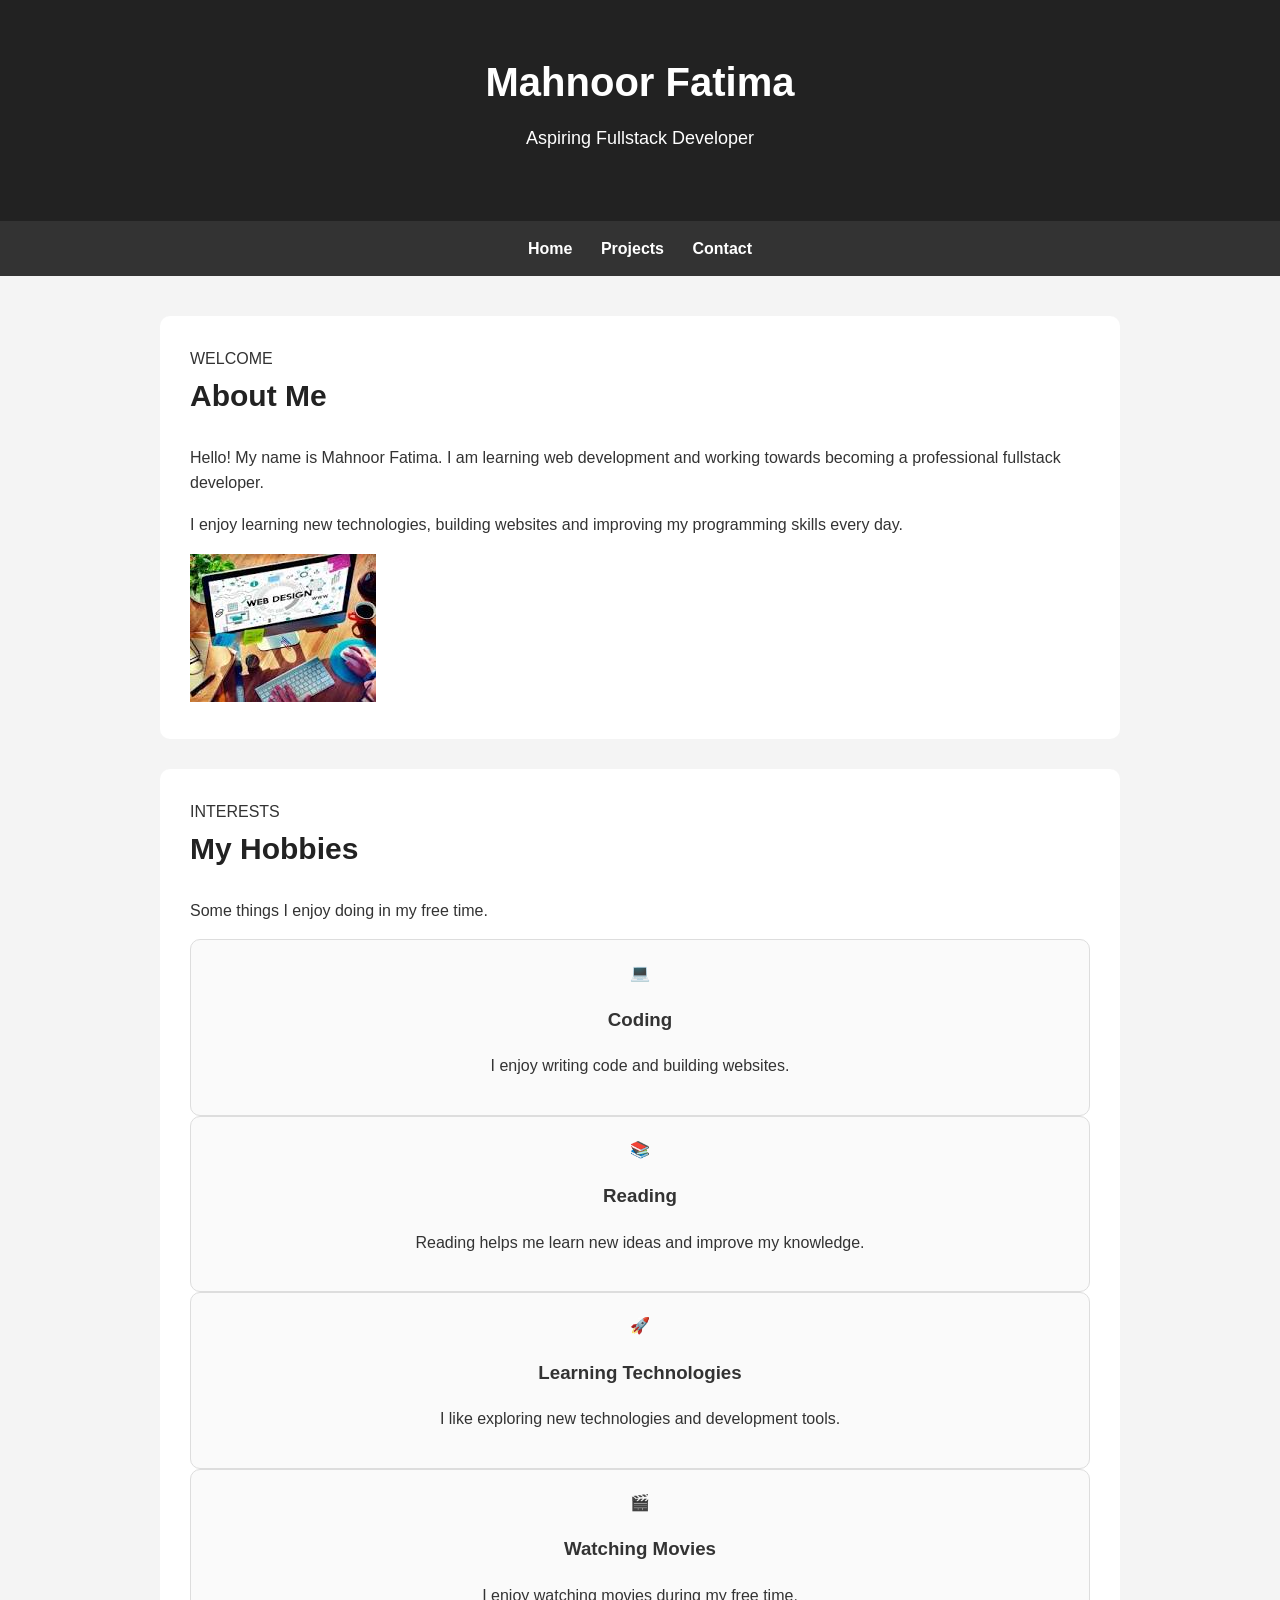
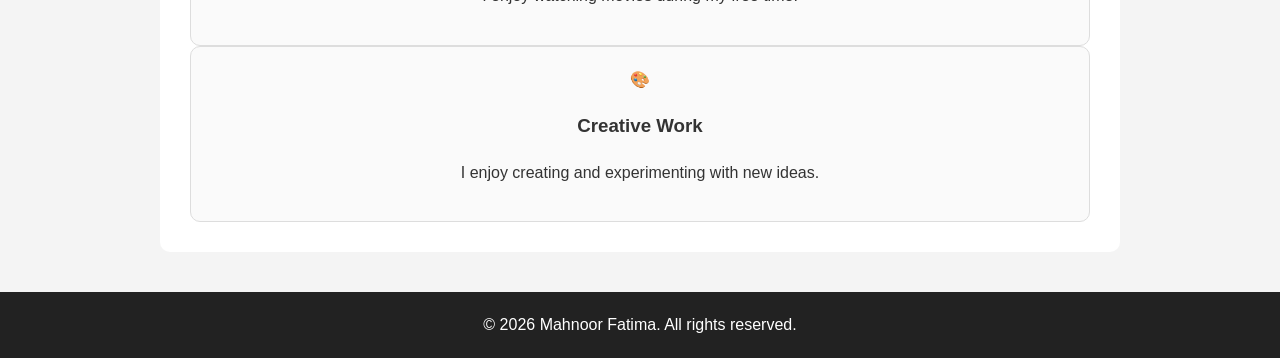
<file: index.html>
<!DOCTYPE html>
<html lang="en">

<head>
    <meta charset="UTF-8">
    <meta name="viewport" content="width=device-width, initial-scale=1.0">

    <title>Mahnoor Fatima | Portfolio</title>

    <link rel="stylesheet" href="style.css">
</head>

<body>

    
    <header class="header">
        <div class="container">

            <h1>Mahnoor Fatima</h1>

            <p>Aspiring Fullstack Developer</p>

        </div>
    </header>


    <!-- Navigation -->
    <nav class="navbar">

        <div class="container nav-container">

            <a href="index.html" class="active">Home</a>

            <a href="projects.html">Projects</a>

            <a href="contact.html">Contact</a>

        </div>

    </nav>


    <!-- Main Content -->
    <main>

        <!-- About Section -->
        <section class="section">

            <div class="container">

                <div class="about-card">

                    <div class="about-text">

                        <span class="section-tag">WELCOME</span>

                        <h2>About Me</h2>

                        <p>
                            Hello! My name is Mahnoor Fatima.
                            I am learning web development and
                            working towards becoming a professional
                            fullstack developer.
                        </p>

                        <p>
                            I enjoy learning new technologies,
                            building websites and improving my
                            programming skills every day.
                        </p>

                    </div>


                    <div class="about-image">

                        <img src="webtechnology.png" alt="Web Technology">

                    </div>

                </div>

            </div>

        </section>


        <!-- Hobbies Section -->
        <section class="section hobbies-section">

            <div class="container">

                <div class="section-heading">

                    <span class="section-tag">INTERESTS</span>

                    <h2>My Hobbies</h2>

                    <p>
                        Some things I enjoy doing in my free time.
                    </p>

                </div>


                <div class="hobby-grid">

                    <!-- Hobby 1 -->
                    <div class="hobby-card">

                        <div class="hobby-icon">💻</div>

                        <h3>Coding</h3>

                        <p>
                            I enjoy writing code and building
                            websites.
                        </p>

                    </div>


                    <!-- Hobby 2 -->
                    <div class="hobby-card">

                        <div class="hobby-icon">📚</div>

                        <h3>Reading</h3>

                        <p>
                            Reading helps me learn new ideas
                            and improve my knowledge.
                        </p>

                    </div>


                    <!-- Hobby 3 -->
                    <div class="hobby-card">

                        <div class="hobby-icon">🚀</div>

                        <h3>Learning Technologies</h3>

                        <p>
                            I like exploring new technologies
                            and development tools.
                        </p>

                    </div>


                

                    <!-- Hobby 5 -->
                    <div class="hobby-card">

                        <div class="hobby-icon">🎬</div>

                        <h3>Watching Movies</h3>

                        <p>
                            I enjoy watching movies during
                            my free time.
                        </p>

                    </div>


                    <!-- Hobby 6 -->
                    <div class="hobby-card">

                        <div class="hobby-icon">🎨</div>

                        <h3>Creative Work</h3>

                        <p>
                            I enjoy creating and experimenting
                            with new ideas.
                        </p>

                    </div>

                </div>

            </div>

        </section>

    </main>


    <!-- Footer -->
    <footer class="footer">

        <div class="container">

            <p>
                &copy; 2026 Mahnoor Fatima. All rights reserved.
            </p>

        </div>

    </footer>

</body>

</html>
</file>
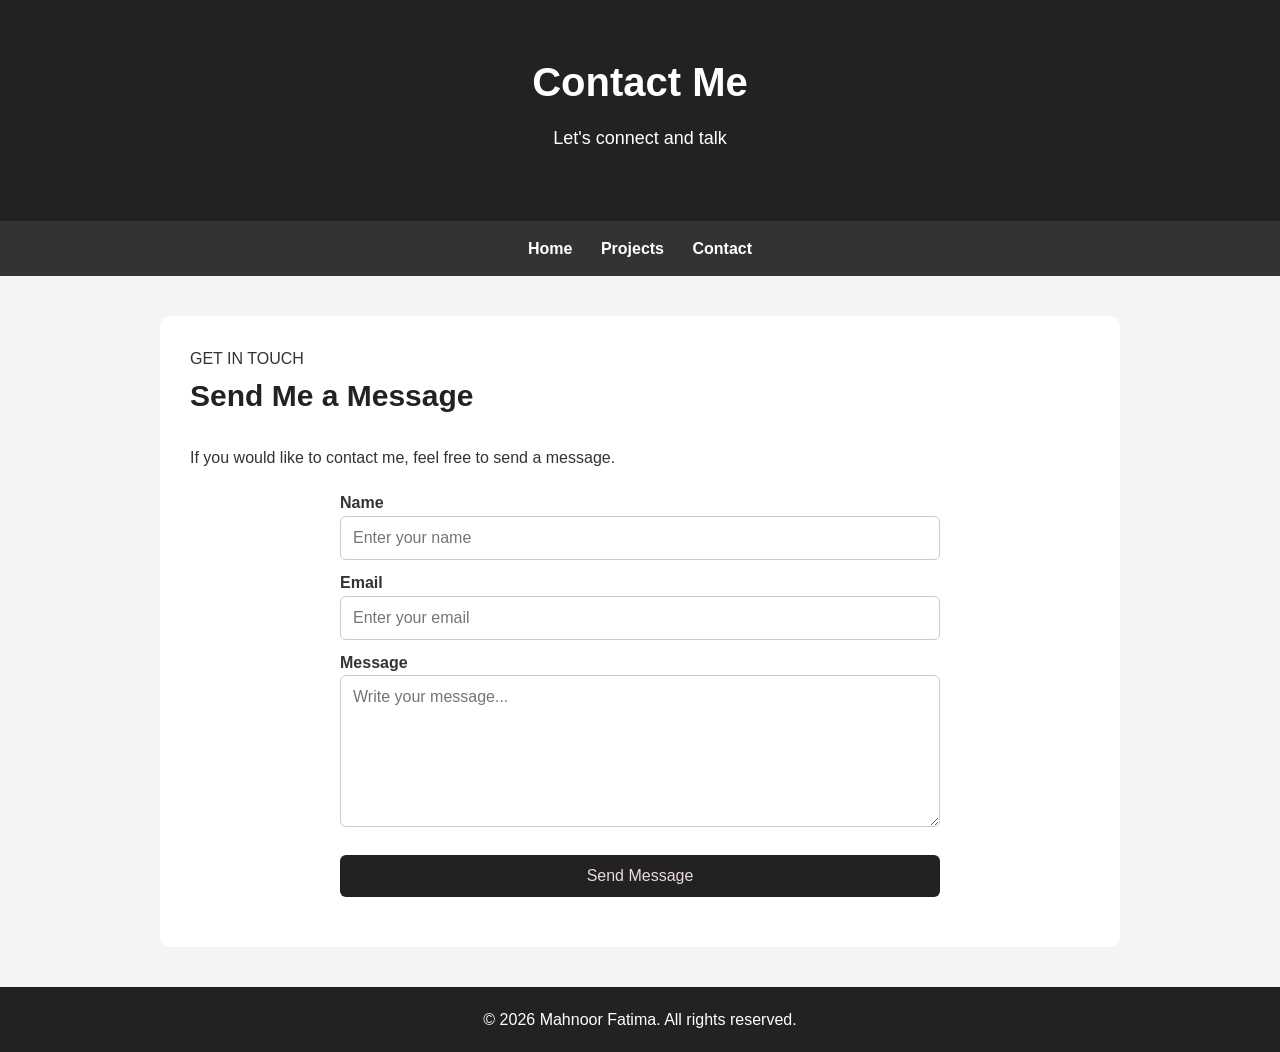
<file: contact.html>
<!DOCTYPE html>
<html lang="en">

<head>
    <meta charset="UTF-8">
    <meta name="viewport" content="width=device-width, initial-scale=1.0">

    <title>Contact Me | Mahnoor Fatima</title>

    <link rel="stylesheet" href="style.css">
</head>

<body>

    <!-- Header -->
    <header class="header">

        <div class="container">

            <h1>Contact Me</h1>

            <p>Let's connect and talk</p>

        </div>

    </header>


    <!-- Navigation -->
    <nav class="navbar">

        <div class="container nav-container">

            <a href="index.html">Home</a>

            <a href="projects.html">Projects</a>

            <a href="contact.html" class="active">Contact</a>

        </div>

    </nav>


    <!-- Main -->
    <main>

        <section class="section">

            <div class="container">

                <div class="section-heading">

                    <span class="section-tag">GET IN TOUCH</span>

                    <h2>Send Me a Message</h2>

                    <p>
                        If you would like to contact me,
                        feel free to send a message.
                    </p>

                </div>


                <div class="contact-card">

                    <form class="contact-form">

                        <!-- Name -->
                        <div class="form-group">

                            <label for="name">
                                Name
                            </label>

                            <input
                                type="text"
                                id="name"
                                name="name"
                                placeholder="Enter your name"
                                required
                            >

                        </div>


                        <!-- Email -->
                        <div class="form-group">

                            <label for="email">
                                Email
                            </label>

                            <input
                                type="email"
                                id="email"
                                name="email"
                                placeholder="Enter your email"
                                required
                            >

                        </div>


                        <!-- Message -->
                        <div class="form-group">

                            <label for="message">
                                Message
                            </label>

                            <textarea
                                id="message"
                                name="message"
                                rows="7"
                                placeholder="Write your message..."
                                required
                            ></textarea>

                        </div>


                        <!-- Submit -->
                        <button type="submit" class="submit-button">
                            Send Message
                        </button>

                    </form>

                </div>

            </div>

        </section>

    </main>


    <!-- Footer -->
    <footer class="footer">

        <div class="container">

            <p>
                &copy; 2026 Mahnoor Fatima. All rights reserved.
            </p>

        </div>

    </footer>

</body>

</html>
</file>
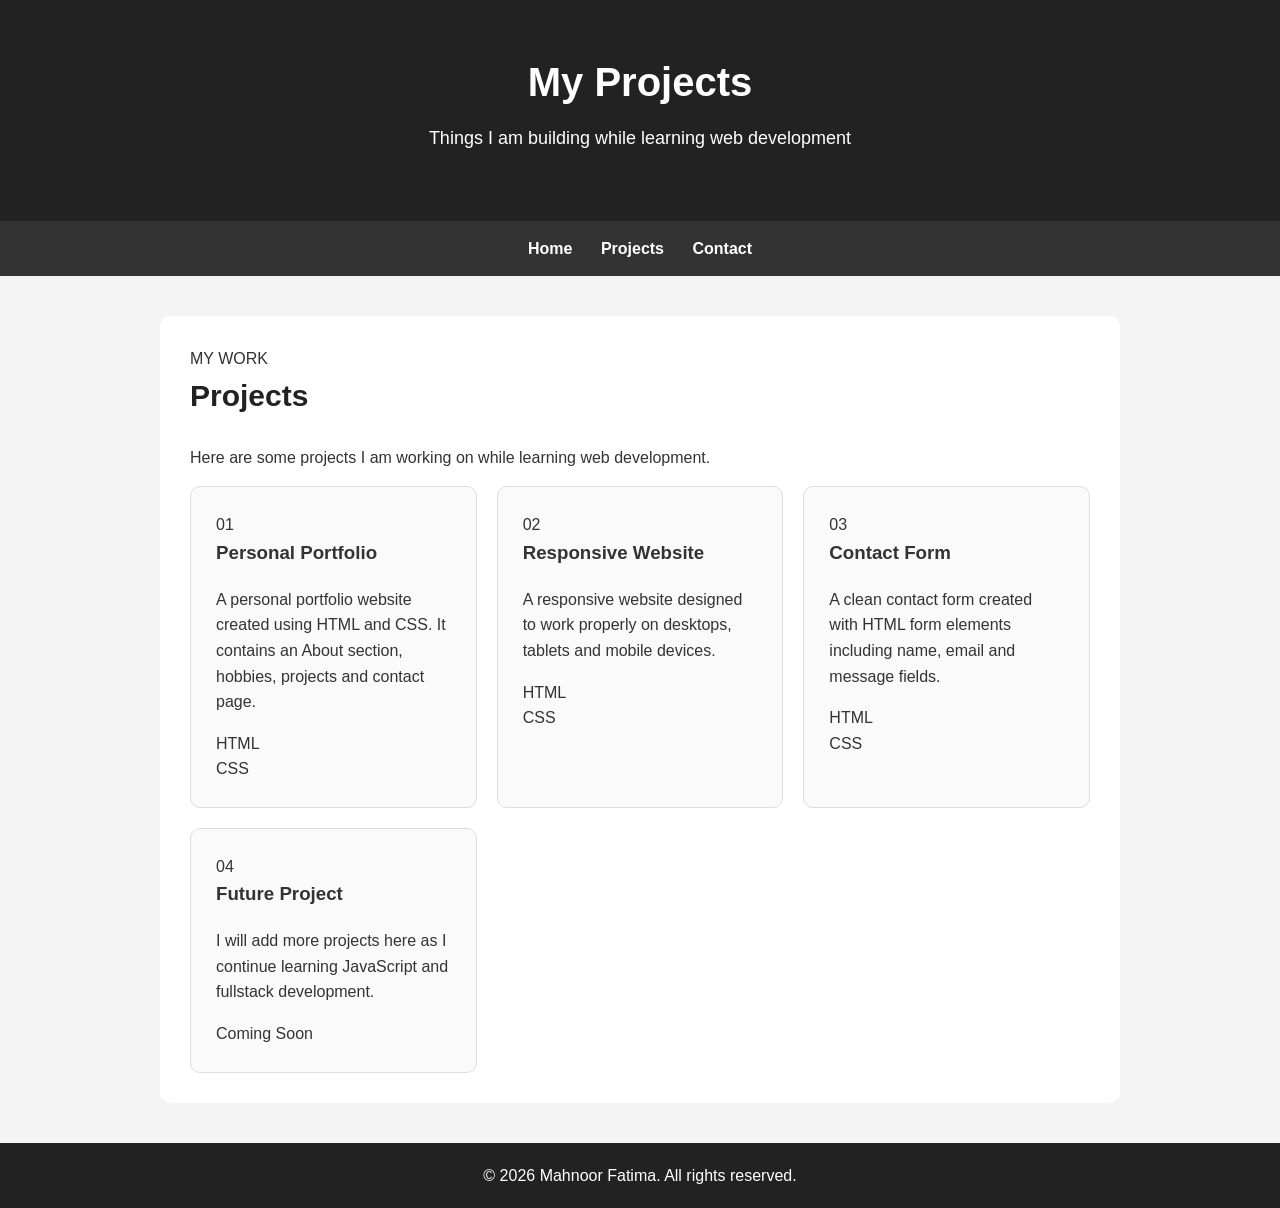
<file: projects.html>
<!DOCTYPE html>
<html lang="en">

<head>
    <meta charset="UTF-8">
    <meta name="viewport" content="width=device-width, initial-scale=1.0">

    <title>My Projects | Mahnoor Fatima</title>

    <link rel="stylesheet" href="style.css">
</head>

<body>

    <!-- Header -->
    <header class="header">

        <div class="container">

            <h1>My Projects</h1>

            <p>Things I am building while learning web development</p>

        </div>

    </header>


    <!-- Navigation -->
    <nav class="navbar">

        <div class="container nav-container">

            <a href="index.html">Home</a>

            <a href="projects.html" class="active">Projects</a>

            <a href="contact.html">Contact</a>

        </div>

    </nav>


    <!-- Main -->
    <main>

        <section class="section">

            <div class="container">

                <div class="section-heading">

                    <span class="section-tag">MY WORK</span>

                    <h2>Projects</h2>

                    <p>
                        Here are some projects I am working on
                        while learning web development.
                    </p>

                </div>


                <!-- Project Cards -->
                <div class="project-grid">


                    <!-- Project 1 -->
                    <div class="project-card">

                        <div class="project-number">
                            01
                        </div>

                        <h3>Personal Portfolio</h3>

                        <p>
                            A personal portfolio website created
                            using HTML and CSS. It contains an
                            About section, hobbies, projects and
                            contact page.
                        </p>

                        <div class="technology">
                            HTML
                        </div>

                        <div class="technology">
                            CSS
                        </div>

                    </div>


                    <!-- Project 2 -->
                    <div class="project-card">

                        <div class="project-number">
                            02
                        </div>

                        <h3>Responsive Website</h3>

                        <p>
                            A responsive website designed to work
                            properly on desktops, tablets and
                            mobile devices.
                        </p>

                        <div class="technology">
                            HTML
                        </div>

                        <div class="technology">
                            CSS
                        </div>

                    </div>


                    <!-- Project 3 -->
                    <div class="project-card">

                        <div class="project-number">
                            03
                        </div>

                        <h3>Contact Form</h3>

                        <p>
                            A clean contact form created with HTML
                            form elements including name, email
                            and message fields.
                        </p>

                        <div class="technology">
                            HTML
                        </div>

                        <div class="technology">
                            CSS
                        </div>

                    </div>


                    <!-- Project 4 -->
                    <div class="project-card">

                        <div class="project-number">
                            04
                        </div>

                        <h3>Future Project</h3>

                        <p>
                            I will add more projects here as I
                            continue learning JavaScript and
                            fullstack development.
                        </p>

                        <div class="technology">
                            Coming Soon
                        </div>

                    </div>

                </div>

            </div>

        </section>

    </main>


    <!-- Footer -->
    <footer class="footer">

        <div class="container">

            <p>
                &copy; 2026 Mahnoor Fatima. All rights reserved.
            </p>

        </div>

    </footer>

</body>

</html>
</file>
<file: style.css>
* {
    box-sizing: border-box;
}

html {
    scroll-behavior: smooth;
}

body {
    margin: 0;
    font-family: Arial, sans-serif;
    background-color: #f4f4f4;
    color: #333;
    line-height: 1.6;
}

header {
    text-align: center;
    background-color: #222;
    color: white;
    padding: 50px 20px;
}

header h1 {
    margin: 0;
    font-size: 40px;
}

header p {

    margin-top: 10px;
    font-size: 18px;

}




nav {
    display: flex;
    justify-content: center;
    align-items: center;
    gap: 30px;
    background-color: #333;
    padding: 15px 20px;

}

nav a {
    color: white;
    text-decoration: none;
    font-weight: bold;
    padding: 8px 12px;
    border-radius: 5px;
}

nav a:hover {
    background-color: #555;
}

main {
    max-width: 1000px;
    margin: 40px auto;
    padding: 0 20px;
}

section {
    background-color: white;
    padding: 30px;
    margin-bottom: 30px;
    border-radius: 10px;
}



h2 {
    margin-top: 0;
    font-size: 30px;
    color: #222;
}

h3 {
    color: #333;
}

.about {
    text-align: center;
}

.about p {
    max-width: 700px;
    margin: 10px auto;
}

.profile-image {
    display: block;
    width: 200px;
    height: 200px;
    object-fit: cover;
    margin: 20px auto;
    border-radius: 50%;
}
.hobbies {
    display: grid;
    grid-template-columns: repeat(3, 1fr);
    gap: 20px;
}

.hobby-card {
    background-color: #fafafa;
    border: 1px solid #ddd;
    padding: 20px;
    text-align: center;
    border-radius: 10px;
}
.project-grid {
    display: grid;
    grid-template-columns: repeat(3, 1fr);
    gap: 20px;
}

.project-card {
    background-color: #fafafa;
    border: 1px solid #ddd;
    padding: 25px;
    border-radius: 10px;
    transition: transform 0.2s ease;
}

.project-card:hover {
    transform: translateY(-5px);
}

.project-card h3 {
    margin-top: 0;
}

.project-button {
    display: inline-block;
    margin-top: 10px;
    padding: 10px 15px;
    background-color: #222;
    color: white;
    text-decoration: none;
    border-radius: 6px;
}

.project-button:hover {
    background-color: #555;
}



.contact {
    text-align: center;
}


.contact-info {
    max-width: 600px;
    margin: 0 auto;
}

.contact-info p {

    margin: 15px 0;
}



form {
    max-width: 600px;
    margin: 20px auto;
    display: flex;
    flex-direction: column;
    gap: 10px;
}

label {
    font-weight: bold;
    margin-top: 10px;
}

input,
textarea {
    width: 100%;
    padding: 12px;
    font-size: 16px;
    border: 1px solid #ccc;
    border-radius: 6px;
    font-family: Arial, sans-serif;
}

textarea {
    min-height: 150px;
    resize: vertical;
}

button {
    padding: 12px;
    margin-top: 10px;
    font-size: 16px;
    background-color: #222;
    color: rgb(232, 219, 219);
    border: none;
    border-radius: 6px;
    cursor: pointer;
}

button:hover {
    background-color: #555;
}




footer {
    text-align: center;
    background-color: #222;
    color: white;
    padding: 20px;
    margin-top: 40px;
}

footer p {
    margin: 0;
}




@media (max-width: 768px) {

    header {
        padding: 40px 20px;
    }

    header h1 {
        font-size: 32px;
    }

    .project-grid {
        grid-template-columns: repeat(2, 1fr);
    }

    .hobbies {
        grid-template-columns: repeat(2, 1fr);
    }
}




@media (max-width: 600px) {

    header h1 {
        font-size: 28px;
    }

    header p {
        font-size: 16px;
    }

    nav {
        flex-direction: column;
        gap: 8px;
    }

    nav a {
        width: 100%;
        text-align: center;
    }

    main {
        margin: 20px auto;
        padding: 0 15px;
    }

    section {
        padding: 20px;
    }

    h2 {
        font-size: 25px;
    }

    .project-grid {
        grid-template-columns: 1fr;
    }

    .hobbies {
        grid-template-columns: 1fr;
    }

    .profile-image {
        width: 160px;
        height: 160px;
    }
}
</file>
